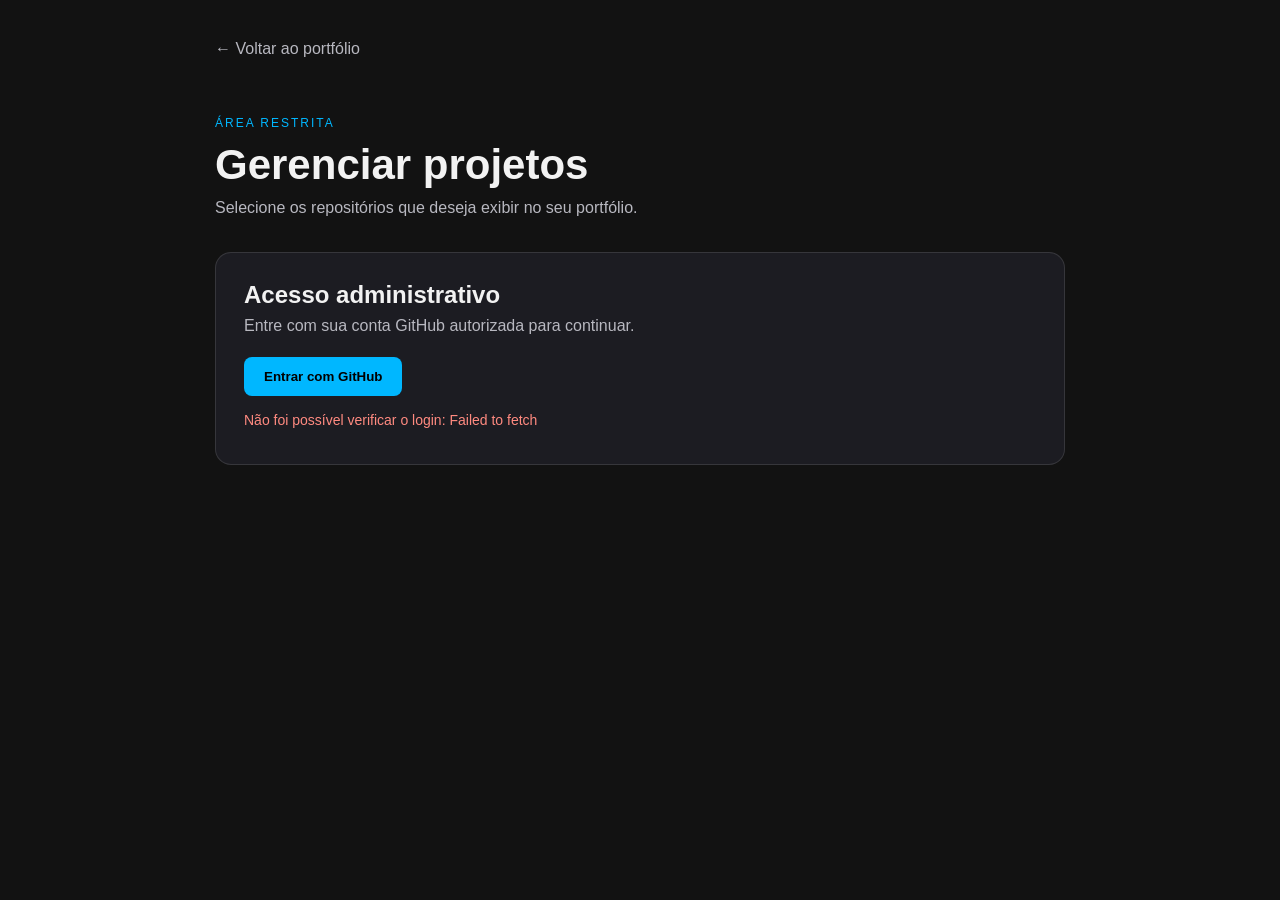
<file: admin/index.html>
<!DOCTYPE html>
<html lang="pt-br">
<head>
    <meta charset="UTF-8">
    <meta name="viewport" content="width=device-width, initial-scale=1.0">
    <meta name="robots" content="noindex, nofollow">
    <title>Gerenciar projetos | Portfólio</title>

    <link rel="stylesheet" href="admin.css">
    <script src="admin.js" defer></script>
</head>
<body>
    <main class="admin-container">

        <a class="voltar" href="../index.html">
            ← Voltar ao portfólio
        </a>

        <header class="admin-header">
            <span class="etiqueta">ÁREA RESTRITA</span>
            <h1>Gerenciar projetos</h1>
            <p>Selecione os repositórios que deseja exibir no seu portfólio.</p>
        </header>

        <section class="painel">

            <div id="estado-login">
                <h2>Acesso administrativo</h2>
                <p>Entre com sua conta GitHub autorizada para continuar.</p>

                <button id="btn-login" class="btn-principal">
                    Entrar com GitHub
                </button>
            </div>

            <div id="area-projetos" hidden>

                <div class="usuario">
                    <span id="usuario-logado"></span>
                    <button id="btn-sair" class="btn-secundario">Sair</button>
                </div>

                <div class="lista-cabecalho">
                    <div>
                        <h2>Repositórios</h2>
                        <p>Marque os projetos que deseja publicar.</p>
                    </div>

                    <span id="contador">0 selecionados</span>
                </div>

                <div id="lista-repositorios" class="lista-repositorios">
                    <p>Carregando repositórios...</p>
                </div>

                <button id="btn-salvar" class="btn-principal">
                    Salvar projetos selecionados
                </button>
            </div>

            <p id="mensagem" role="status" aria-live="polite"></p>

        </section>
    </main>
</body>
</html>
</file>
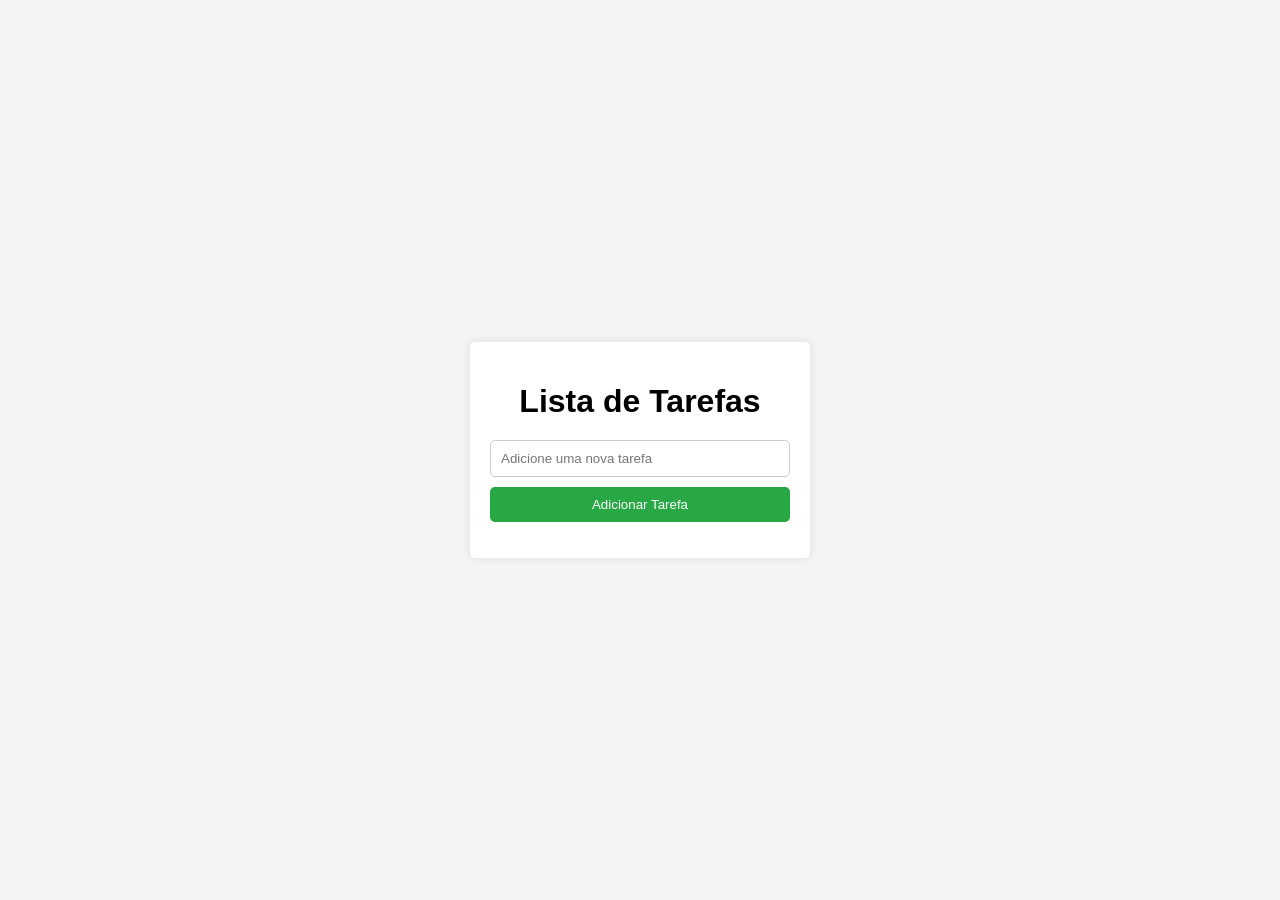
<file: Projects/atividade_lista_tarefas/index.html>
<html lang="pt-BR">
<head>
    <meta charset="UTF-8">
    <meta name="viewport" content="width=device-width, initial-scale=1.0">
    <title>Lista de Tarefas</title>
    <link rel="stylesheet" href="styles.css">
</head>
<body>
    <div class="container">
        <h1>Lista de Tarefas</h1>
        <input type="text" id="taskInput" placeholder="Adicione uma nova tarefa">
        <button id="addTaskBtn" onclick="Add()">Adicionar Tarefa</button>
        <ul id="taskList">
            
        </ul>
    </div>
    <script src="script.js"></script>
</body>
</html>
</file>
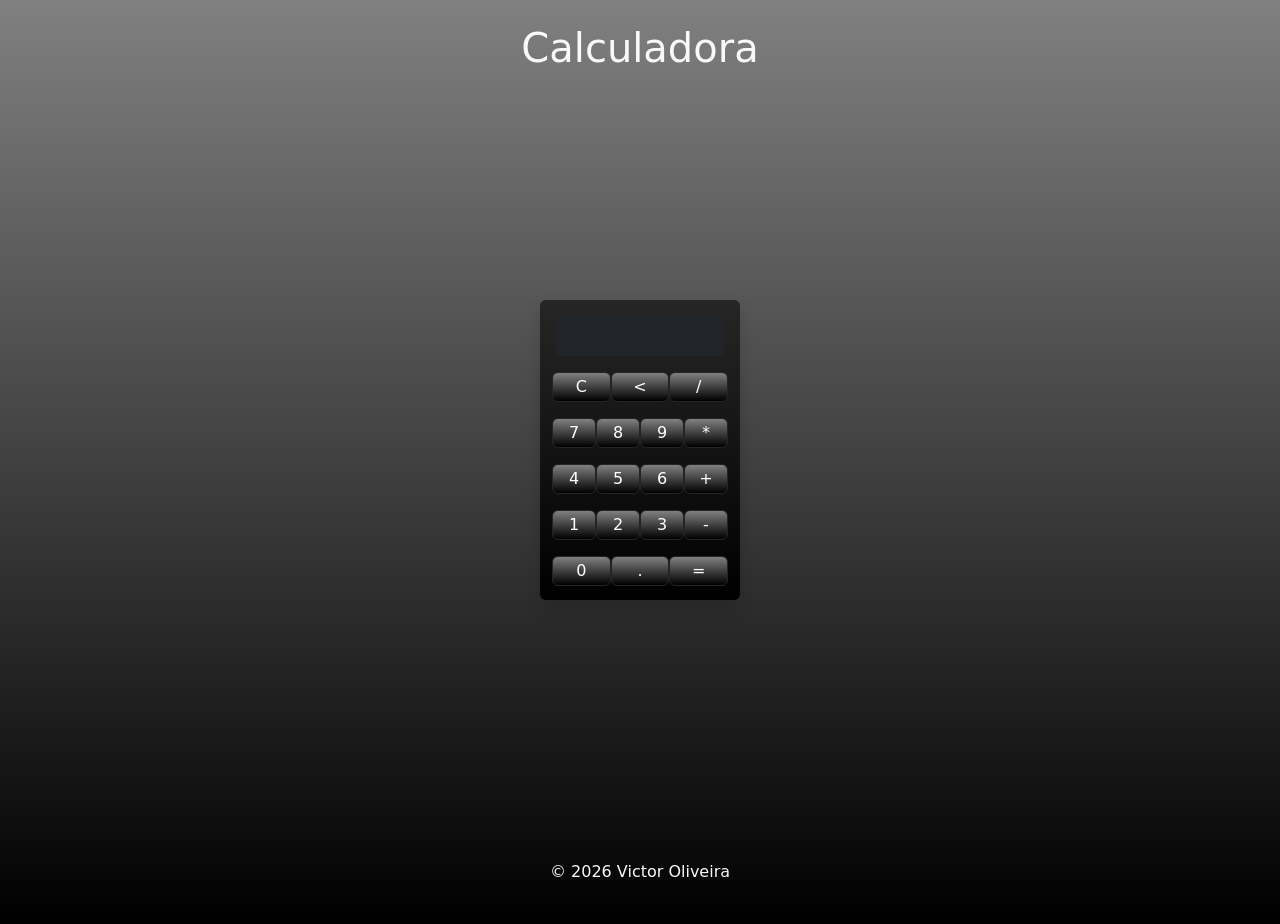
<file: Projects/Calculadora - Atividade 3/index.html>
<!DOCTYPE html>
<html lang="en">
<head>
    <meta charset="UTF-8">
    <meta name="viewport" content="width=device-width, initial-scale=1.0">
    <title>Calculator</title>
    <link rel="stylesheet" href="style.css">
    <link href="https://cdn.jsdelivr.net/npm/bootstrap@5.3.3/dist/css/bootstrap.min.css" rel="stylesheet" integrity="sha384-QWTKZyjpPEjISv5WaRU9OFeRpok6YctnYmDr5pNlyT2bRjXh0JMhjY6hW+ALEwIH" crossorigin="anonymous">
</head>
<body onkeydown="pressed(event.key)">
    <header class="header text-center my-4">
        <h1 class="text-light">Calculadora</h1>
        <h2 id="Pressed"></h2>
    </header>
    <main class="d-flex justify-content-center">
        <div class="calc bg-black bg-gradient p-3 rounded shadow">
            <div class="display bg-dark pb-3 mb-3 rounded text-light text-end" id="display"></div>
            <div class="btns">
                <div class="row g-2"> 
                    <button onclick="clearAll(); Pressed.innerText = 'Tecla Pressionada: Delete'" class="btn col btn-dark d-flex justify-content-center align-items-center" aria-label="Clear">C</button>
                    <button onclick="backspace(); Pressed.innerText = 'Tecla Pressionada: Backspace'" class="btn col btn-dark d-flex justify-content-center align-items-center" aria-label="Backspace"><</button>
                    <button onclick="pressed('/')" class="btn col btn-dark d-flex justify-content-center align-items-center" aria-label="Divide">/</button>
                </div>
                <div class="row g-2 mt-2">
                    <button onclick="pressed('7')" class="btn col btn-dark d-flex justify-content-center align-items-center" aria-label="Seven">7</button>
                    <button onclick="pressed('8')" class="btn col btn-dark d-flex justify-content-center align-items-center" aria-label="Eight">8</button>
                    <button onclick="pressed('9')" class="btn col btn-dark d-flex justify-content-center align-items-center" aria-label="Nine">9</button>
                    <button onclick="pressed('*')" class="btn col btn-dark d-flex justify-content-center align-items-center" aria-label="Multiply">*</button>
                </div>
                <div class="row g-2 mt-2">
                    <button onclick="pressed('4')" class="btn col btn-dark d-flex justify-content-center align-items-center" aria-label="Four">4</button>
                    <button onclick="pressed('5')" class="btn col btn-dark d-flex justify-content-center align-items-center" aria-label="Five">5</button>
                    <button onclick="pressed('6')" class="btn col btn-dark d-flex justify-content-center align-items-center" aria-label="Six">6</button>
                    <button onclick="pressed('+')" class="btn col btn-dark d-flex justify-content-center align-items-center" aria-label="Add">+</button>
                </div>
                <div class="row g-2 mt-2">
                    <button onclick="pressed('1')" class="btn col btn-dark d-flex justify-content-center align-items-center" aria-label="One">1</button>
                    <button onclick="pressed('2')" class="btn col btn-dark d-flex justify-content-center align-items-center" aria-label="Two">2</button>
                    <button onclick="pressed('3')" class="btn col btn-dark d-flex justify-content-center align-items-center" aria-label="Three">3</button>
                    <button onclick="pressed('-')" class="btn col btn-dark d-flex justify-content-center align-items-center" aria-label="Subtract">-</button>
                </div>
                <div class="row g-2 mt-2">
                    <button onclick="pressed('0')" class="btn col btn-dark d-flex justify-content-center align-items-center" aria-label="Zero">0</button>
                    <button onclick="pressed('.')" class="btn col btn-dark d-flex justify-content-center align-items-center" aria-label="Decimal">.</button>
                    <button onclick="calculate(); Pressed.innerText = 'Tecla Pressionada: Enter'" class="btn col btn-dark d-flex justify-content-center align-items-center" aria-label="Equals">=</button>
                </div>
            </div>
        </div>
    </main>
    <footer class="footer text-light fixed-bottom mt-auto text-center">
        <p>&copy; 2026 Victor Oliveira</p>
    </footer>
    <script src="script.js"></script>
    <script src="https://cdn.jsdelivr.net/npm/bootstrap@5.3.3/dist/js/bootstrap.bundle.min.js" integrity="sha384-YvpcrYf0tY3lHB60NNkmXc5s9fDVZLESaAA55NDzOxhy9GkcIdslK1eN7N6jIeHz" crossorigin="anonymous"></script>
</body>
</html>
</file>
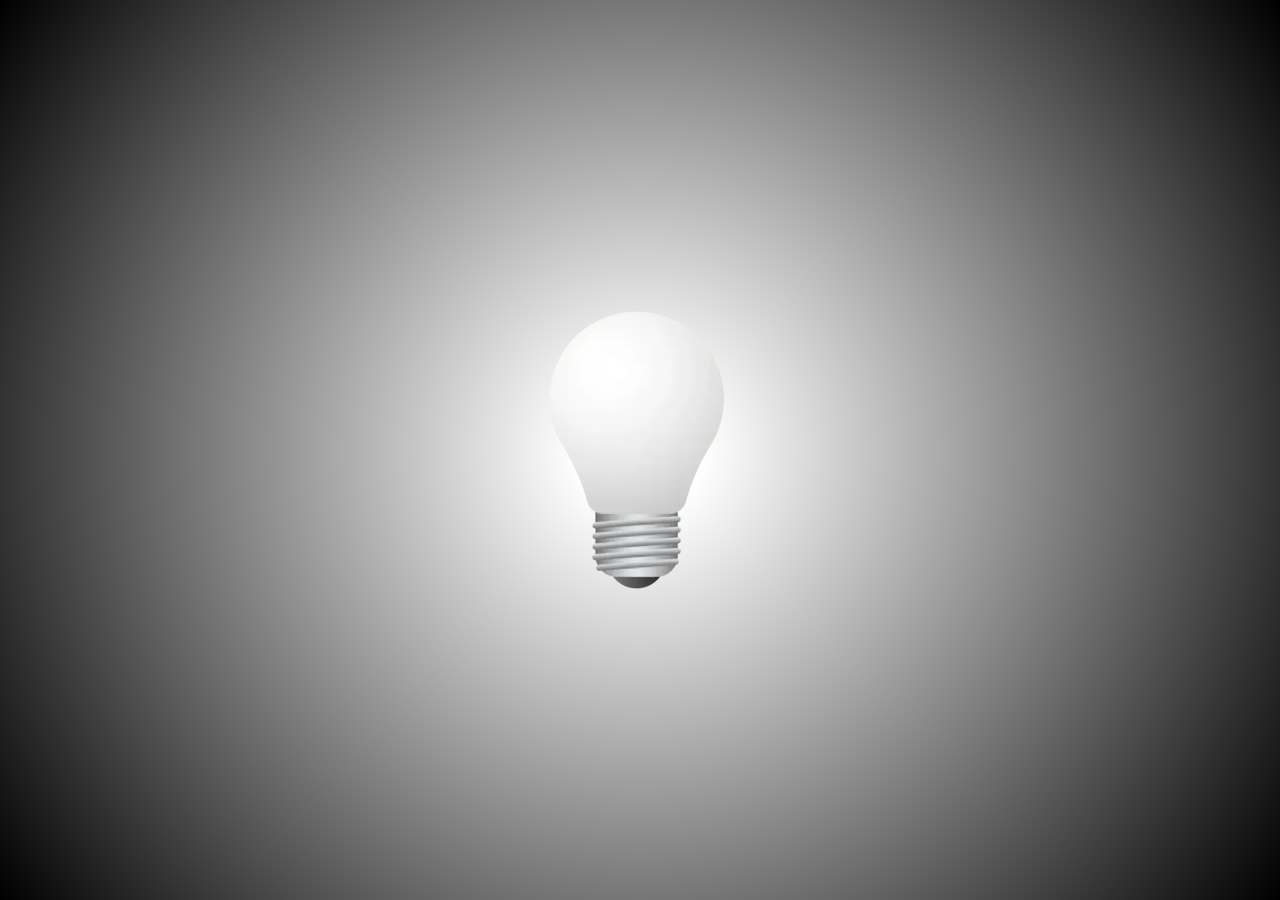
<file: Projects/Lampada - Atividade 1/index.html>
<!DOCTYPE html>
<html lang="pt-BR">
<head>
    <meta charset="UTF-8">
    <meta name="viewport" content="width=device-width, initial-scale=1.0">
    <title>Lâmpada</title>
    <link rel="stylesheet" href="style.css">
</head>
<body>
    <div class="container">
        <img id="lamp" src="assets/lamp_off.png" alt="Lâmpada apagada" onclick="Estado()">
    </div>
    <script src="script.js"></script>
</body>
</html>
</file>
<file: admin/admin.css>
:root {
    --fundo: #121212;
    --superficie: #1c1c22;
    --texto: #f2f2f2;
    --texto-suave: #b8b8c0;
    --azul: #0077ff;
    --azul-claro: #00b7ff;
    --borda: #ffffff1d;
}

* {
    margin: 0;
    padding: 0;
    box-sizing: border-box;
    font-family: Roboto, sans-serif;
}

body {
    min-height: 100vh;
    padding: 40px 20px;
    background: var(--fundo);
    color: var(--texto);
}

.admin-container {
    width: 100%;
    max-width: 850px;
    margin: auto;
}

.voltar {
    color: var(--texto-suave);
    text-decoration: none;
    transition: color .2s;
}

.voltar:hover {
    color: var(--azul-claro);
}

.admin-header {
    margin: 55px 0 35px;
}

.etiqueta {
    color: var(--azul-claro);
    font-size: 12px;
    letter-spacing: 2px;
}

.admin-header h1 {
    margin: 10px 0;
    font-size: clamp(30px, 5vw, 42px);
}

.admin-header p,
.painel p {
    color: var(--texto-suave);
}

.painel {
    padding: 28px;
    border: 1px solid var(--borda);
    border-radius: 16px;
    background: var(--superficie);
}

.painel h2 {
    margin-bottom: 8px;
}

.btn-principal,
.btn-secundario {
    padding: 12px 20px;
    border: 0;
    border-radius: 8px;
    cursor: pointer;
    font-weight: 600;
    transition: .2s;
}

.btn-principal {
    margin-top: 22px;
    background: var(--azul-claro);
    color: #000;
}

.btn-principal:hover {
    box-shadow: 0 0 12px #00b7ff77;
}

.btn-secundario {
    background: transparent;
    border: 1px solid var(--borda);
    color: var(--texto);
}

.usuario,
.lista-cabecalho {
    display: flex;
    align-items: center;
    justify-content: space-between;
    gap: 15px;
}

.usuario {
    padding-bottom: 22px;
    border-bottom: 1px solid var(--borda);
}

.lista-cabecalho {
    margin: 25px 0 18px;
}

#contador {
    color: var(--azul-claro);
    font-size: 13px;
    white-space: nowrap;
}

.lista-repositorios {
    display: grid;
    gap: 10px;
}

.repositorio {
    display: flex;
    align-items: center;
    gap: 12px;
    padding: 15px;
    border: 1px solid var(--borda);
    border-radius: 10px;
    cursor: pointer;
    transition: .2s;
}

.repositorio:hover {
    border-color: var(--azul);
    background: #0077ff12;
}

.repositorio input {
    width: 18px;
    height: 18px;
    accent-color: var(--azul-claro);
    cursor: pointer;
    flex-shrink: 0;
}

.repositorio strong {
    display: block;
    overflow-wrap: anywhere;
}

.repositorio small {
    display: block;
    margin-top: 3px;
    color: var(--texto-suave);
    overflow-wrap: anywhere;
}

#mensagem {
    min-height: 24px;
    margin-top: 16px;
    font-size: 14px;
}

#mensagem[data-tipo="erro"] {
    color: #ff8a80;
}

#mensagem[data-tipo="sucesso"] {
    color: #7ee787;
}

button:disabled {
    opacity: .6;
    cursor: wait;
}

[hidden] {
    display: none !important;
}

@media (max-width: 550px) {
    body {
        padding: 25px 15px;
    }

    .painel {
        padding: 20px;
    }

    .lista-cabecalho {
        align-items: flex-start;
        flex-direction: column;
    }
}
</file>
<file: Projects/atividade_lista_tarefas/styles.css>
body {
    font-family: Arial, sans-serif;
    background-color: #f4f4f4;
    display: flex;
    justify-content: center;
    align-items: center;
    height: 100vh;
    margin: 0;
}

.container {
    background: #fff;
    padding: 20px;
    border-radius: 5px;
    box-shadow: 0 0 10px rgba(0,0,0,0.1);
    width: 300px;
    text-align: center;
}

h1 {
    margin-bottom: 20px;
}

input {
    padding: 10px;
    width: calc(100%);
    margin-bottom: 10px;
    border: 1px solid #ccc;
    border-radius: 5px;
}

button {
    padding: 10px 15px;
    background: #28a745;
    color: #fff;
    border: none;
    border-radius: 5px;
    cursor: pointer;
    width: 100%;
}

button:hover {
    background: #218838;
}

ul {
    list-style: none;
    padding: 0;
}

li {
    background: #f4f4f4;
    padding: 10px;
    margin-bottom: 10px;
    border-radius: 5px;
    display: flex;
    justify-content: space-between;
    align-items: center;
}

li button {
    background: #dc3545;
    border: none;
    color: #fff;
    padding: 5px 10px;
    border-radius: 5px;
    cursor: pointer;
    width: 30px;
    border-radius: 5px;
}

li button:hover {
    background: #c82333;
}
</file>
<file: Projects/Calculadora - Atividade 3/style.css>
*{
    margin: 0;
    padding: 0;
}

@font-face {
    font-family: 'DS-DIGI';
    src: url('ds_digital/DS-DIGI.TTF') format('truetype'),
         url('ds_digital/DS-DIGIB.TTF') format('truetype'),
         url('ds_digital/DS-DIGII.TTF') format('truetype'),
         url('ds_digital/DS-DIGIT.TTF') format('truetype');
}

body{
    background-image: linear-gradient(gray, black);
    background-repeat: no-repeat;
    height: 100vh;
    font-family: 'Courier New', Courier, monospace;
}

.calc{
    position: absolute;
    top: 50%;
    left: 50%;
    transform: translate(-50%, -50%);
    height: 300px;
    width: 200px;
    background-color: black;
    border-radius: 5px;    
    padding: 20px;
}

.display{
    background-color: white;
    height: 40px;
    width: auto;
    word-wrap: normal;
    overflow: hidden;
    border-radius: 5px;
    font-family: 'DS-DIGI', sans-serif;
    font-size: 30px;
}

.btn{
    font: 1em sans-serif;
    color: #fff;
    background-image: linear-gradient(gray, black);
    border-radius: 5px;
    padding: 5px;
    width: 30px;
    height: 30px;
}
</file>
<file: Projects/Lampada - Atividade 1/style.css>
body {
    background: radial-gradient(circle, white 8%, black 100%);
    display: flex;
    justify-content: center;
    align-items: center;
    height: 100vh;
    margin: 0;
}

.container {
    cursor: pointer;
}
</file>
